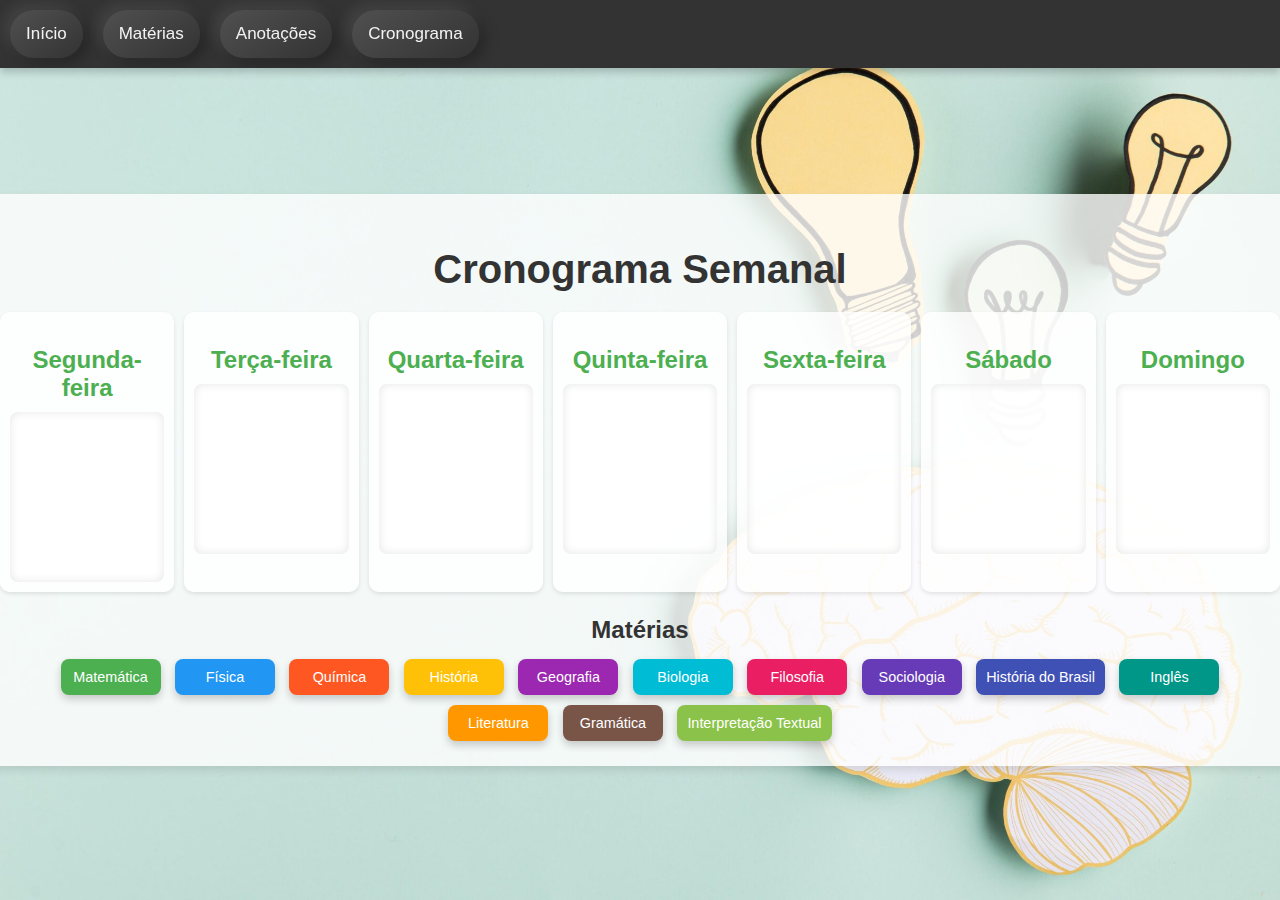
<file: anotacoes.html>
<!DOCTYPE html>
<html lang="pt-BR">
<head>
    <link rel="stylesheet" href="styles.css">
    <meta charset="UTF-8">
    <meta name="viewport" content="width=device-width, initial-scale=1.0">
    <title>Cronograma de Estudo</title>
    <style>
        body {
            font-family: 'Roboto', sans-serif;
            margin: 0;
            padding: 0;
            background-color: #f4f4f4;
            color: #333;
            display: flex;
            justify-content: center;
            align-items: center;
            height: 100vh;
            background-image: url('imagens/tecnicas-de-estudo-scaled.jpg');
            background-size: cover;
            background-position: center;
            flex-direction: column; /* Alterado para incluir a navbar */
        }

        .navbar {
            width: 100%;
            background-color: #333;
            overflow: hidden;
            position: fixed;
            top: 0;
            z-index: 1000;
        }

        .navbar a {
            float: left;
            display: block;
            color: #f2f2f2;
            text-align: center;
            padding: 14px 16px;
            text-decoration: none;
            font-size: 17px;
        }

        .navbar a:hover {
            background-color: #ddd;
            color: black;
        }

        .navbar a.active {
            background-color: #4CAF50;
            color: white;
        }

        .schedule-container {
            max-width: 1400px;
            width: 100%;
            padding: 20px;
            background-color: rgba(255, 255, 255, 0.8);
            border-radius: 10px;
            box-shadow: 0 4px 8px rgba(0, 0, 0, 0.1);
            margin-top: 60px; /* Adicionado para dar espaço para a navbar */
        }

        .schedule-container h2 {
            text-align: center;
            margin-bottom: 20px;
            font-size: 2.5em;
            color: #333;
        }

        .schedule-grid {
            display: grid;
            grid-template-columns: repeat(7, 1fr);
            gap: 10px;
        }

        .day-column {
            padding: 10px;
            background-color: rgba(255, 255, 255, 0.8);
            border-radius: 10px;
            box-shadow: 0 2px 4px rgba(0, 0, 0, 0.1);
            min-height: 200px;
            position: relative;
        }

        .day-column h3 {
            text-align: center;
            font-size: 1.5em;
            margin-bottom: 10px;
            color: #4CAF50;
        }

        .day-content {
            min-height: 150px;
            padding: 10px;
            background-color: rgba(255, 255, 255, 0.7);
            border-radius: 8px;
            box-shadow: inset 0 0 10px rgba(0, 0, 0, 0.1);
            position: relative;
        }

        .subject-pool {
            margin-top: 20px;
            text-align: center;
        }

        .subject-pool h3 {
            font-size: 1.5em;
            margin-bottom: 10px;
            color: #333;
        }

        .subject {
            padding: 10px;
            margin: 5px;
            border-radius: 8px;
            cursor: grab;
            box-shadow: 0 4px 8px rgba(0, 0, 0, 0.2);
            font-size: 0.9em;
            color: white;
            display: inline-block;
            min-width: 80px;
            position: relative;
            background-color: #4CAF50; /* Cor padrão */
        }

        .subject1 { background-color: #4CAF50; } /* Matemática */
        .subject2 { background-color: #2196F3; } /* Física */
        .subject3 { background-color: #FF5722; } /* Química */
        .subject4 { background-color: #FFC107; } /* História */
        .subject5 { background-color: #9C27B0; } /* Geografia */
        .subject6 { background-color: #00BCD4; } /* Biologia */
        .subject7 { background-color: #E91E63; } /* Filosofia */
        .subject8 { background-color: #673AB7; } /* Sociologia */
        .subject9 { background-color: #3F51B5; } /* História do Brasil */
        .subject10 { background-color: #009688; } /* Inglês */
        .subject11 { background-color: #FF9800; } /* Literatura */
        .subject12 { background-color: #795548; } /* Gramática */
        .subject13 { background-color: #8BC34A; } /* Interpretação Textual */

        .subject:active {
            cursor: grabbing;
            transform: scale(1.05);
        }

        .delete-button {
            background-color: rgba(244, 67, 54, 0.8); /* Vermelho opaco */
            color: white;
            border: none;
            padding: 3px 6px;
            border-radius: 3px;
            cursor: pointer;
            font-size: 0.8em;
            position: absolute;
            top: 1px;
            right: 1px;
            display: none; /* Escondido por padrão */
        }

        .day-content .subject:hover .delete-button {
            display: block; /* Exibir ao passar o mouse dentro dos dias */
        }
    </style>
</head>
<body>

<div class="navbar">
    <a href="index.html">Início</a>
    <a href="materias.html">Matérias</a>
    <a href="anotacoes.html">Anotações</a>
    <a href="Cronograma.html">Cronograma</a>
</div>

<div class="schedule-container">
    <h2>Cronograma Semanal</h2>
    <div class="schedule-grid">
        <div class="day-column" id="monday">
            <h3>Segunda-feira</h3>
            <div class="day-content" id="day-monday" ondrop="drop(event)" ondragover="allowDrop(event)">
            </div>
        </div>
        <div class="day-column" id="tuesday">
            <h3>Terça-feira</h3>
            <div class="day-content" id="day-tuesday" ondrop="drop(event)" ondragover="allowDrop(event)">
            </div>
        </div>
        <div class="day-column" id="wednesday">
            <h3>Quarta-feira</h3>
            <div class="day-content" id="day-wednesday" ondrop="drop(event)" ondragover="allowDrop(event)">
            </div>
        </div>
        <div class="day-column" id="thursday">
            <h3>Quinta-feira</h3>
            <div class="day-content" id="day-thursday" ondrop="drop(event)" ondragover="allowDrop(event)">
            </div>
        </div>
        <div class="day-column" id="friday">
            <h3>Sexta-feira</h3>
            <div class="day-content" id="day-friday" ondrop="drop(event)" ondragover="allowDrop(event)">
            </div>
        </div>
        <div class="day-column" id="saturday">
            <h3>Sábado</h3>
            <div class="day-content" id="day-saturday" ondrop="drop(event)" ondragover="allowDrop(event)">
            </div>
        </div>
        <div class="day-column" id="sunday">
            <h3>Domingo</h3>
            <div class="day-content" id="day-sunday" ondrop="drop(event)" ondragover="allowDrop(event)">
            </div>
        </div>
    </div>

    <div class="subject-pool">
        <h3>Matérias</h3>
        <div class="subject subject1" draggable="true" ondragstart="drag(event)" id="subject1">
            Matemática
            <button class="delete-button" onclick="deleteSubject(event)">X</button>
        </div>
        <div class="subject subject2" draggable="true" ondragstart="drag(event)" id="subject2">
            Física
            <button class="delete-button" onclick="deleteSubject(event)">X</button>
        </div>
        <div class="subject subject3" draggable="true" ondragstart="drag(event)" id="subject3">
            Química
            <button class="delete-button" onclick="deleteSubject(event)">X</button>
        </div>
        <div class="subject subject4" draggable="true" ondragstart="drag(event)" id="subject4">
            História
            <button class="delete-button" onclick="deleteSubject(event)">X</button>
        </div>
        <div class="subject subject5" draggable="true" ondragstart="drag(event)" id="subject5">
            Geografia
            <button class="delete-button" onclick="deleteSubject(event)">X</button>
        </div>
        <div class="subject subject6" draggable="true" ondragstart="drag(event)" id="subject6">
            Biologia
            <button class="delete-button" onclick="deleteSubject(event)">X</button>
        </div>
        <div class="subject subject7" draggable="true" ondragstart="drag(event)" id="subject7">
            Filosofia
            <button class="delete-button" onclick="deleteSubject(event)">X</button>
        </div>
        <div class="subject subject8" draggable="true" ondragstart="drag(event)" id="subject8">
            Sociologia
            <button class="delete-button" onclick="deleteSubject(event)">X</button>
        </div>
        <div class="subject subject9" draggable="true" ondragstart="drag(event)" id="subject9">
            História do Brasil
            <button class="delete-button" onclick="deleteSubject(event)">X</button>
        </div>
        <div class="subject subject10" draggable="true" ondragstart="drag(event)" id="subject10">
            Inglês
            <button class="delete-button" onclick="deleteSubject(event)">X</button>
        </div>
        <div class="subject subject11" draggable="true" ondragstart="drag(event)" id="subject11">
            Literatura
            <button class="delete-button" onclick="deleteSubject(event)">X</button>
        </div>
        <div class="subject subject12" draggable="true" ondragstart="drag(event)" id="subject12">
            Gramática
            <button class="delete-button" onclick="deleteSubject(event)">X</button>
        </div>
        <div class="subject subject13" draggable="true" ondragstart="drag(event)" id="subject13">
            Interpretação Textual
            <button class="delete-button" onclick="deleteSubject(event)">X</button>
        </div>
    </div>
</div>

<script>
    function allowDrop(ev) {
        ev.preventDefault();
    }

    function drag(ev) {
        ev.dataTransfer.setData("text", ev.target.id);
    }

    function drop(ev) {
        ev.preventDefault();
        var data = ev.dataTransfer.getData("text");
        var nodeCopy = document.getElementById(data).cloneNode(true);
        ev.target.appendChild(nodeCopy);
        saveSchedule(); // Salva o cronograma após o drop
    }

    function deleteSubject(ev) {
        ev.target.parentElement.remove();
        saveSchedule(); // Salva o cronograma após excluir uma matéria
    }

    function saveSchedule() {
        const days = ['monday', 'tuesday', 'wednesday', 'thursday', 'friday', 'saturday', 'sunday'];
        const schedule = {};

        days.forEach(day => {
            const dayContent = document.getElementById(`day-${day}`);
            schedule[day] = Array.from(dayContent.children).map(subject => subject.id);
        });

        localStorage.setItem('schedule', JSON.stringify(schedule));
    }

    function loadSchedule() {
        const schedule = JSON.parse(localStorage.getItem('schedule'));

        if (schedule) {
            Object.keys(schedule).forEach(day => {
                const dayContent = document.getElementById(`day-${day}`);
                schedule[day].forEach(subjectId => {
                    const subject = document.getElementById(subjectId);
                    if (subject) {
                        dayContent.appendChild(subject.cloneNode(true));
                    }
                });
            });
        }
    }

    window.onload = function() {
        loadSchedule(); // Carrega o cronograma ao abrir a página
    };

    window.onbeforeunload = function() {
        saveSchedule(); // Salva o cronograma antes de sair da página
    };
</script>

</body>
</html>
</file>
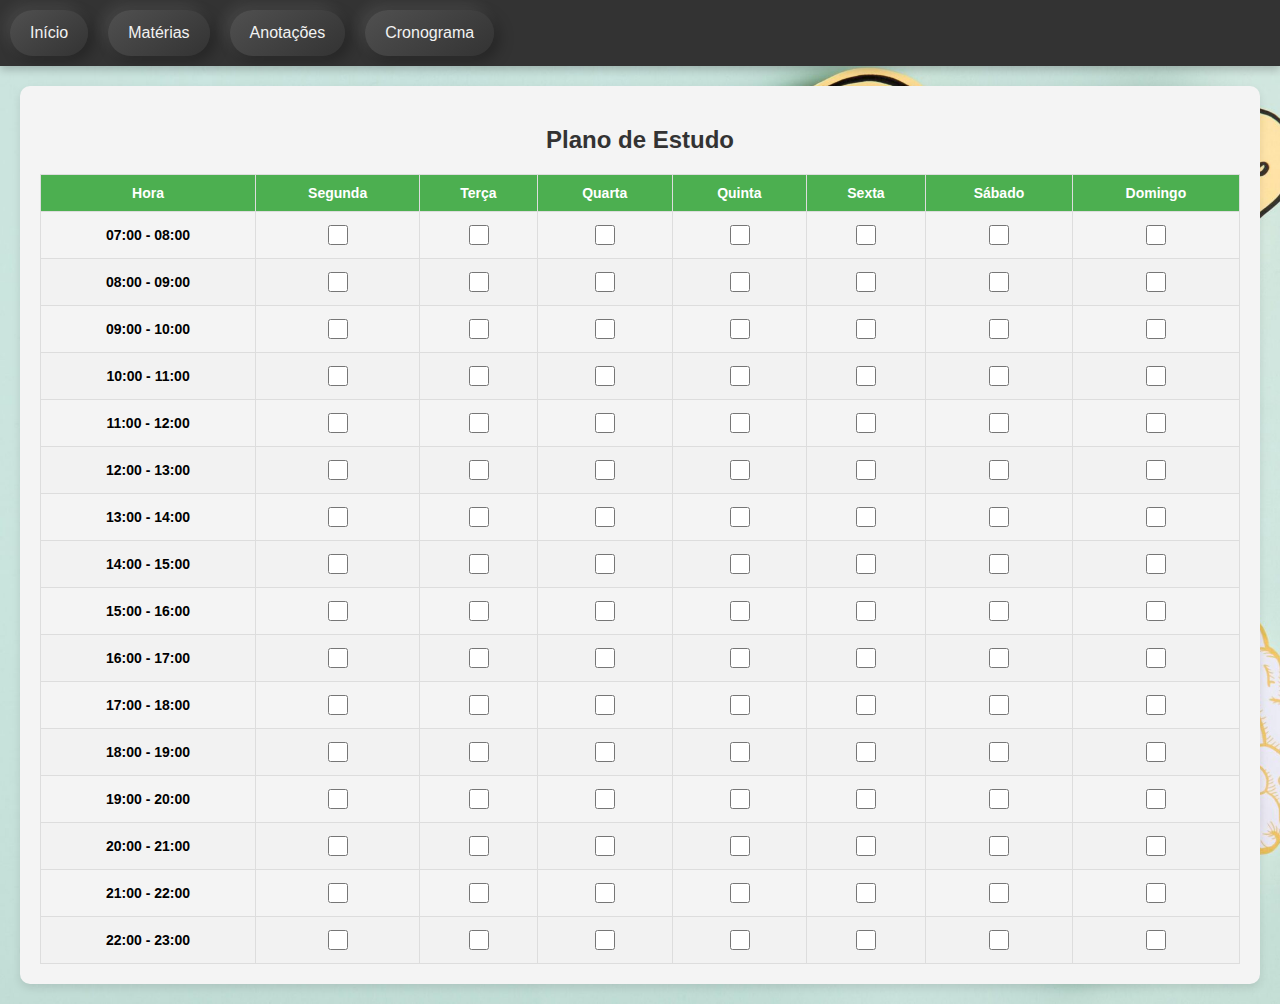
<file: Cronograma.html>
<!DOCTYPE html>
<html lang="en">
<head>
    <meta charset="UTF-8">
    <meta name="viewport" content="width=device-width, initial-scale=1.0">
    <title>Lembrete de Estudo</title>
    <link href="styles.css" rel="stylesheet">
    <style>
        /* CSS */
        .reminder {
            margin: 20px;
            padding: 20px;
            background-color: #f4f4f4;
            border-radius: 10px;
            box-shadow: 0 4px 8px rgba(0, 0, 0, 0.1);
        }

        .reminder h2 {
            text-align: center;
            margin-bottom: 20px;
            font-size: 24px;
            color: #333;
        }

        .reminder-table {
            width: 100%;
            border-collapse: collapse;
        }

        .reminder-table th, .reminder-table td {
            padding: 10px;
            border: 1px solid #ddd;
            text-align: center;
            font-size: 14px;
        }

        .reminder-table th {
            background-color: #4CAF50;
            color: white;
        }

        .reminder-table tr:nth-child(even) {
            background-color: #f2f2f2;
        }

        .reminder-table tr:hover {
            background-color: #ddd;
        }

        input[type="checkbox"] {
            width: 20px;
            height: 20px;
            cursor: pointer;
            accent-color: #4CAF50;
        }
    </style>
</head>
<body>
    <div class="navbar">
        <a href="index.html">Início</a>
        <a href="materias.html">Matérias</a>
        <a href="anotacoes.html">Anotações</a>
        <a href="Cronograma.html">Cronograma</a>
    </div>

<div class="reminder">
    <h2>Plano de Estudo</h2>
    <table class="reminder-table">
        <thead>
            <tr>
                <th>Hora</th>
                <th>Segunda</th>
                <th>Terça</th>
                <th>Quarta</th>
                <th>Quinta</th>
                <th>Sexta</th>
                <th>Sábado</th>
                <th>Domingo</th>
            </tr>
        </thead>
        <tbody>
            <!-- Exemplo de linha de horário -->
            <td>07:00 - 08:00</td>
                <td><input type="checkbox"></td>
                <td><input type="checkbox"></td>
                <td><input type="checkbox"></td>
                <td><input type="checkbox"></td>
                <td><input type="checkbox"></td>
                <td><input type="checkbox"></td>
                <td><input type="checkbox"></td>
            </tr>
            <td>08:00 - 09:00</td>
                <td><input type="checkbox"></td>
                <td><input type="checkbox"></td>
                <td><input type="checkbox"></td>
                <td><input type="checkbox"></td>
                <td><input type="checkbox"></td>
                <td><input type="checkbox"></td>
                <td><input type="checkbox"></td>
            </tr>
            <td>09:00 - 10:00</td>
                <td><input type="checkbox"></td>
                <td><input type="checkbox"></td>
                <td><input type="checkbox"></td>
                <td><input type="checkbox"></td>
                <td><input type="checkbox"></td>
                <td><input type="checkbox"></td>
                <td><input type="checkbox"></td>
            </tr>
            <td>10:00 - 11:00</td>
                <td><input type="checkbox"></td>
                <td><input type="checkbox"></td>
                <td><input type="checkbox"></td>
                <td><input type="checkbox"></td>
                <td><input type="checkbox"></td>
                <td><input type="checkbox"></td>
                <td><input type="checkbox"></td>
            </tr>
            <td>11:00 - 12:00</td>
                <td><input type="checkbox"></td>
                <td><input type="checkbox"></td>
                <td><input type="checkbox"></td>
                <td><input type="checkbox"></td>
                <td><input type="checkbox"></td>
                <td><input type="checkbox"></td>
                <td><input type="checkbox"></td>
            </tr>
            <td>12:00 - 13:00</td>
                <td><input type="checkbox"></td>
                <td><input type="checkbox"></td>
                <td><input type="checkbox"></td>
                <td><input type="checkbox"></td>
                <td><input type="checkbox"></td>
                <td><input type="checkbox"></td>
                <td><input type="checkbox"></td>
            </tr>
            <td>13:00 - 14:00</td>
                <td><input type="checkbox"></td>
                <td><input type="checkbox"></td>
                <td><input type="checkbox"></td>
                <td><input type="checkbox"></td>
                <td><input type="checkbox"></td>
                <td><input type="checkbox"></td>
                <td><input type="checkbox"></td>
            </tr>
            <td>14:00 - 15:00</td>
                <td><input type="checkbox"></td>
                <td><input type="checkbox"></td>
                <td><input type="checkbox"></td>
                <td><input type="checkbox"></td>
                <td><input type="checkbox"></td>
                <td><input type="checkbox"></td>
                <td><input type="checkbox"></td>
            </tr>
            <td>15:00 - 16:00</td>
                <td><input type="checkbox"></td>
                <td><input type="checkbox"></td>
                <td><input type="checkbox"></td>
                <td><input type="checkbox"></td>
                <td><input type="checkbox"></td>
                <td><input type="checkbox"></td>
                <td><input type="checkbox"></td>
            </tr>
            <td>16:00 - 17:00</td>
                <td><input type="checkbox"></td>
                <td><input type="checkbox"></td>
                <td><input type="checkbox"></td>
                <td><input type="checkbox"></td>
                <td><input type="checkbox"></td>
                <td><input type="checkbox"></td>
                <td><input type="checkbox"></td>
            </tr>
            <td>17:00 - 18:00</td>
                <td><input type="checkbox"></td>
                <td><input type="checkbox"></td>
                <td><input type="checkbox"></td>
                <td><input type="checkbox"></td>
                <td><input type="checkbox"></td>
                <td><input type="checkbox"></td>
                <td><input type="checkbox"></td>
            </tr>
            <td>18:00 - 19:00</td>
                <td><input type="checkbox"></td>
                <td><input type="checkbox"></td>
                <td><input type="checkbox"></td>
                <td><input type="checkbox"></td>
                <td><input type="checkbox"></td>
                <td><input type="checkbox"></td>
                <td><input type="checkbox"></td>
            </tr>
            <td>19:00 - 20:00</td>
                <td><input type="checkbox"></td>
                <td><input type="checkbox"></td>
                <td><input type="checkbox"></td>
                <td><input type="checkbox"></td>
                <td><input type="checkbox"></td>
                <td><input type="checkbox"></td>
                <td><input type="checkbox"></td>
            </tr>
            <td>20:00 - 21:00</td>
                <td><input type="checkbox"></td>
                <td><input type="checkbox"></td>
                <td><input type="checkbox"></td>
                <td><input type="checkbox"></td>
                <td><input type="checkbox"></td>
                <td><input type="checkbox"></td>
                <td><input type="checkbox"></td>
            </tr>
            <td>21:00 - 22:00</td>
                <td><input type="checkbox"></td>
                <td><input type="checkbox"></td>
                <td><input type="checkbox"></td>
                <td><input type="checkbox"></td>
                <td><input type="checkbox"></td>
                <td><input type="checkbox"></td>
                <td><input type="checkbox"></td>
            </tr>
            <td>22:00 - 23:00</td>
                <td><input type="checkbox"></td>
                <td><input type="checkbox"></td>
                <td><input type="checkbox"></td>
                <td><input type="checkbox"></td>
                <td><input type="checkbox"></td>
                <td><input type="checkbox"></td>
                <td><input type="checkbox"></td>
            </tr>
            <!-- Adicione mais linhas conforme necessário -->
        </tbody>
    </table>
</div>

<script>
    // JavaScript
    document.addEventListener('DOMContentLoaded', function() {
        const checkboxes = document.querySelectorAll('.reminder-table input[type="checkbox"]');
        
        checkboxes.forEach((checkbox, index) => {
            checkbox.checked = localStorage.getItem(`checkbox${index}`) === 'true';

            checkbox.addEventListener('change', function() {
                localStorage.setItem(`checkbox${index}`, checkbox.checked);
            });
        });
    });
</script>

</body>
</html>
</file>
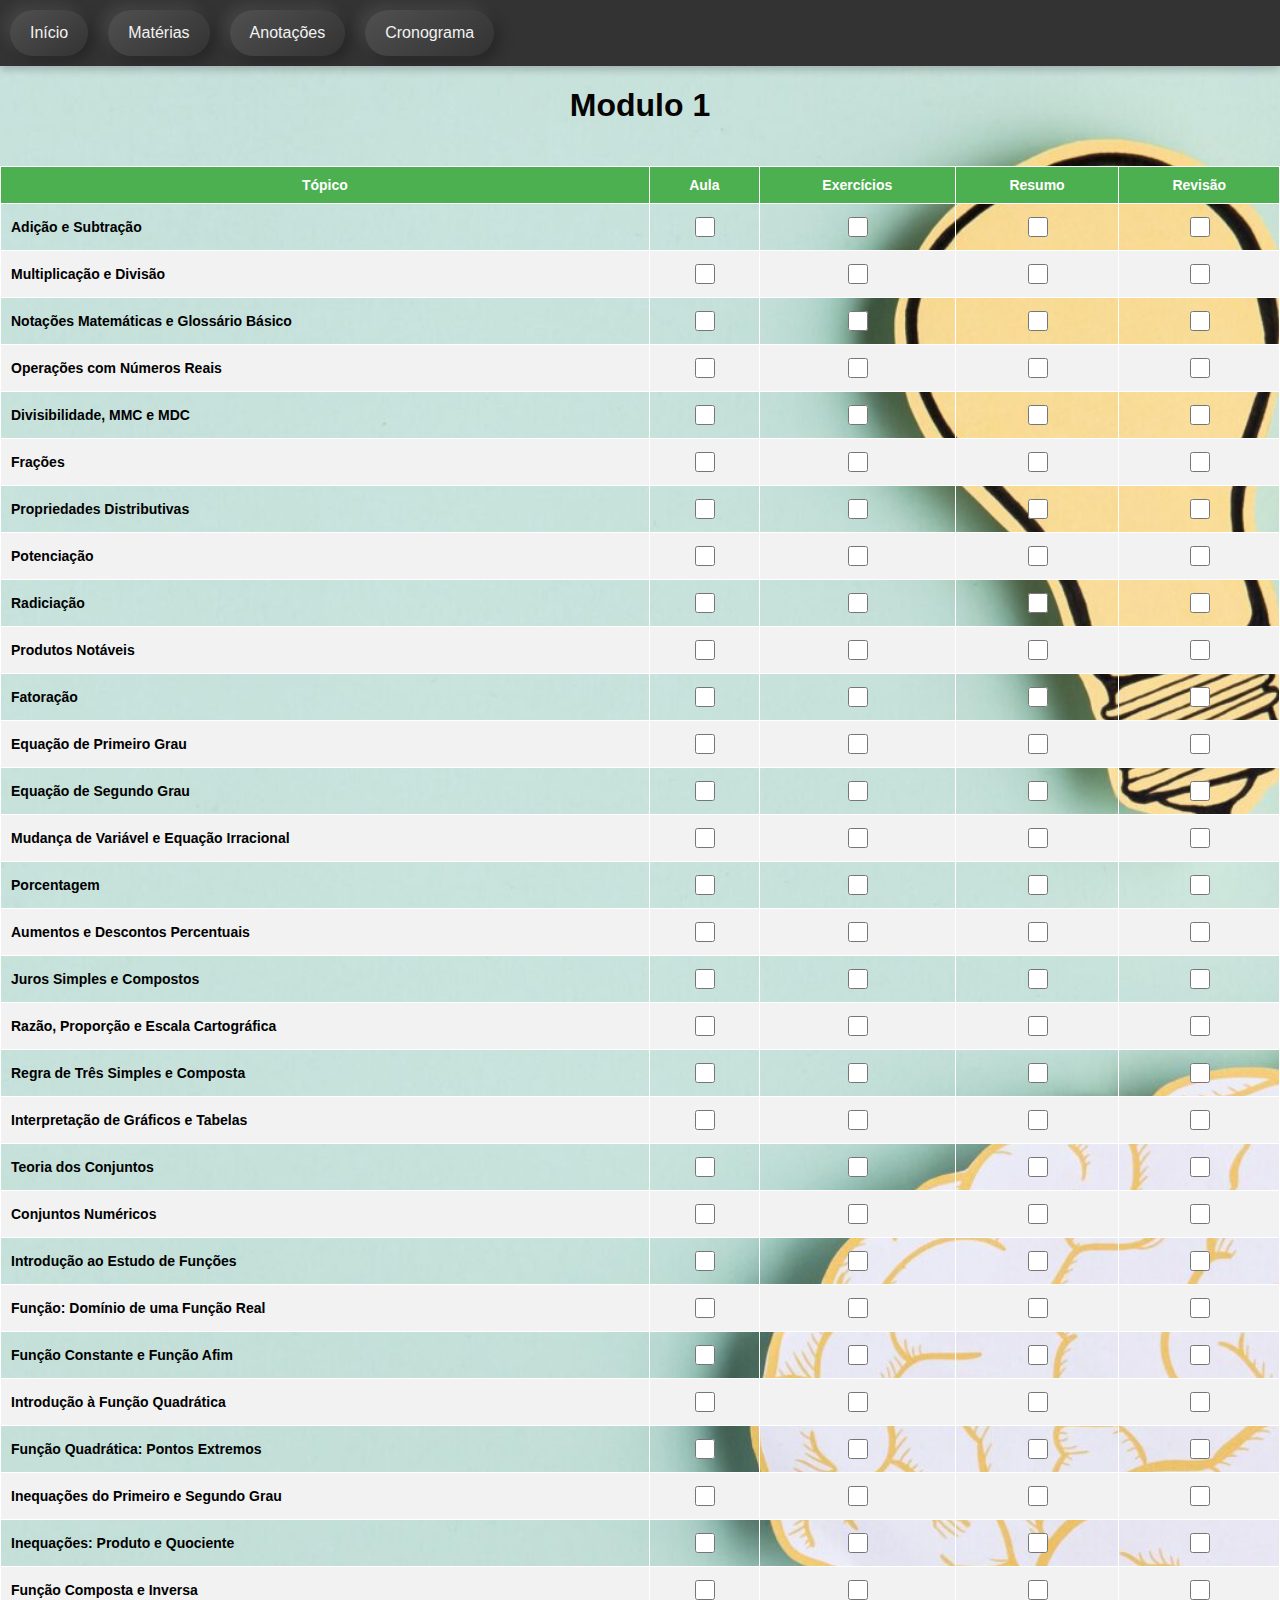
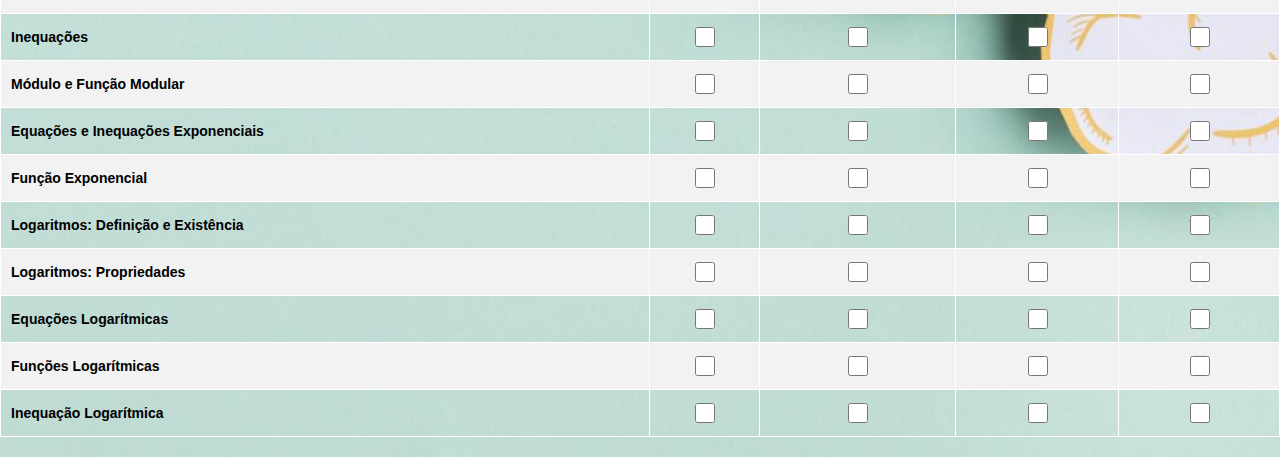
<file: matematica-modulo1.html>
<!DOCTYPE html>
<html lang="pt-BR">
<head>
    <meta charset="UTF-8">
    <meta name="viewport" content="width=device-width, initial-scale=1.0">
    <title>Matemática</title>
    <link rel="stylesheet" href="styles.css">
</head>
<body>
    <div class="navbar">
        <a href="index.html">Início</a>
        <a href="materias.html">Matérias</a>
        <a href="anotacoes.html">Anotações</a>
        <a href="Cronograma.html">Cronograma</a>
    </div>
    <div class="container">
        <h1>Modulo 1</h1>
        <div class="material-content">
            <table class="table">
                <thead>
                    <tr>
                        <th>Tópico</th>
                        <th>Aula</th>
                        <th>Exercícios</th>
                        <th>Resumo</th>
                        <th>Revisão</th>
                    </tr>
                </thead>
                <tbody>
                    <!-- Adicione as linhas de tópicos aqui -->
                    <tr>
                        <td>Adição e Subtração</td>
                        <td><input type="checkbox" id="1check-aula-1.0"></td>
                        <td><input type="checkbox" id="1check-exercicio-1.0"></td>
                        <td><input type="checkbox" id="1check-resumo-1.0"></td>
                        <td><input type="checkbox" id="1check-revisao-1.0"></td>
                    </tr>
                    <tr>
                        <td>Multiplicação e Divisão</td>
                        <td><input type="checkbox" id="1check-aula-2"></td>
                        <td><input type="checkbox" id="1check-exercicio-2"></td>
                        <td><input type="checkbox" id="1check-resumo-2"></td>
                        <td><input type="checkbox" id="1check-revisao-2"></td>
                    </tr>
                    <tr>
                        <td>Notações Matemáticas e Glossário Básico</td>
                        <td><input type="checkbox" id="1check-aula-3"></td>
                        <td><input type="checkbox" id="1check-exercicio-3"></td>
                        <td><input type="checkbox" id="1check-resumo-3"></td>
                        <td><input type="checkbox" id="1check-revisao-3"></td>
                    </tr>
                    <tr>
                        <td>Operações com Números Reais</td>
                        <td><input type="checkbox" id="1check-aula-4"></td>
                        <td><input type="checkbox" id="1check-exercicio-4"></td>
                        <td><input type="checkbox" id="1check-resumo-4"></td>
                        <td><input type="checkbox" id="1check-revisao-4"></td>
                    </tr>
                    <tr>
                        <td>Divisibilidade, MMC e MDC</td>
                        <td><input type="checkbox" id="1check-aula-5"></td>
                        <td><input type="checkbox" id="1check-exercicio-5"></td>
                        <td><input type="checkbox" id="1check-resumo-5"></td>
                        <td><input type="checkbox" id="1check-revisao-5"></td>
                    </tr>
                    <tr>
                        <td>Frações</td>
                        <td><input type="checkbox" id="1check-aula-6"></td>
                        <td><input type="checkbox" id="1check-exercicio-6"></td>
                        <td><input type="checkbox" id="1check-resumo-6"></td>
                        <td><input type="checkbox" id="1check-revisao-6"></td>
                    </tr>
                    <tr>
                        <td>Propriedades Distributivas</td>
                        <td><input type="checkbox" id="1check-aula-7"></td>
                        <td><input type="checkbox" id="1check-exercicio-7"></td>
                        <td><input type="checkbox" id="1check-resumo-7"></td>
                        <td><input type="checkbox" id="1check-revisao-7"></td>
                    </tr>
                    <tr>
                        <td>Potenciação</td>
                        <td><input type="checkbox" id="1check-aula-8"></td>
                        <td><input type="checkbox" id="1check-exercicio-8"></td>
                        <td><input type="checkbox" id="1check-resumo-8"></td>
                        <td><input type="checkbox" id="1check-revisao-8"></td>
                    </tr>
                    <tr>
                        <td>Radiciação</td>
                        <td><input type="checkbox" id="1check-aula-9"></td>
                        <td><input type="checkbox" id="1check-exercicio-9"></td>
                        <td><input type="checkbox" id="1check-resumo-9"></td>
                        <td><input type="checkbox" id="1check-revisao-9"></td>
                    </tr>
                    <tr>
                        <td>Produtos Notáveis</td>
                        <td><input type="checkbox" id="1check-aula-10"></td>
                        <td><input type="checkbox" id="1check-exercicio-10"></td>
                        <td><input type="checkbox" id="1check-resumo-10"></td>
                        <td><input type="checkbox" id="1check-revisao-10"></td>
                    </tr>
                    <tr>
                        <td>Fatoração</td>
                        <td><input type="checkbox" id="1check-aula-11"></td>
                        <td><input type="checkbox" id="1check-exercicio-11"></td>
                        <td><input type="checkbox" id="1check-resumo-11"></td>
                        <td><input type="checkbox" id="1check-revisao-11"></td>
                    </tr>
                    <tr>
                        <td>Equação de Primeiro Grau</td>
                        <td><input type="checkbox" id="1check-aula-12"></td>
                        <td><input type="checkbox" id="1check-exercicio-12"></td>
                        <td><input type="checkbox" id="1check-resumo-12"></td>
                        <td><input type="checkbox" id="1check-revisao-12"></td>
                    </tr>
                    <tr>
                        <td>Equação de Segundo Grau</td>
                        <td><input type="checkbox" id="1check-aula-13"></td>
                        <td><input type="checkbox" id="1check-exercicio-13"></td>
                        <td><input type="checkbox" id="1check-resumo-13"></td>
                        <td><input type="checkbox" id="1check-revisao-13"></td>
                    </tr>
                    <tr>
                        <td>Mudança de Variável e Equação Irracional</td>
                        <td><input type="checkbox" id="1check-aula-14"></td>
                        <td><input type="checkbox" id="1check-exercicio-14"></td>
                        <td><input type="checkbox" id="1check-resumo-14"></td>
                        <td><input type="checkbox" id="1check-revisao-14"></td>
                    </tr>
                    <tr>
                        <td>Porcentagem</td>
                        <td><input type="checkbox" id="1check-aula-15"></td>
                        <td><input type="checkbox" id="1check-exercicio-15"></td>
                        <td><input type="checkbox" id="1check-resumo-15"></td>
                        <td><input type="checkbox" id="1check-revisao-15"></td>
                    </tr>
                    <tr>
                        <td>Aumentos e Descontos Percentuais</td>
                        <td><input type="checkbox" id="1check-aula-16"></td>
                        <td><input type="checkbox" id="1check-exercicio-16"></td>
                        <td><input type="checkbox" id="1check-resumo-16"></td>
                        <td><input type="checkbox" id="1check-revisao-16"></td>
                    </tr>
                    <tr>
                        <td>Juros Simples e Compostos</td>
                        <td><input type="checkbox" id="1check-aula-17"></td>
                        <td><input type="checkbox" id="1check-exercicio-17"></td>
                        <td><input type="checkbox" id="1check-resumo-17"></td>
                        <td><input type="checkbox" id="1check-revisao-17"></td>
                    </tr>
                    <tr>
                        <td>Razão, Proporção e Escala Cartográfica</td>
                        <td><input type="checkbox" id="1check-aula-18"></td>
                        <td><input type="checkbox" id="1check-exercicio-18"></td>
                        <td><input type="checkbox" id="1check-resumo-18"></td>
                        <td><input type="checkbox" id="1check-revisao-18"></td>
                    </tr>
                    <tr>
                        <td>Regra de Três Simples e Composta</td>
                        <td><input type="checkbox" id="1check-aula-19"></td>
                        <td><input type="checkbox" id="1check-exercicio-19"></td>
                        <td><input type="checkbox" id="1check-resumo-19"></td>
                        <td><input type="checkbox" id="1check-revisao-19"></td>
                    </tr>
                    <tr>
                        <td>Interpretação de Gráficos e Tabelas</td>
                        <td><input type="checkbox" id="1check-aula-20"></td>
                        <td><input type="checkbox" id="1check-exercicio-20"></td>
                        <td><input type="checkbox" id="1check-resumo-20"></td>
                        <td><input type="checkbox" id="1check-revisao-20"></td>
                    </tr>
                    <tr>
                        <td>Teoria dos Conjuntos</td>
                        <td><input type="checkbox" id="1check-aula-21"></td>
                        <td><input type="checkbox" id="1check-exercicio-21"></td>
                        <td><input type="checkbox" id="1check-resumo-21"></td>
                        <td><input type="checkbox" id="1check-revisao-21"></td>
                    </tr>
                    <tr>
                        <td>Conjuntos Numéricos</td>
                        <td><input type="checkbox" id="1check-aula-22"></td>
                        <td><input type="checkbox" id="1check-exercicio-22"></td>
                        <td><input type="checkbox" id="1check-resumo-22"></td>
                        <td><input type="checkbox" id="1check-revisao-22"></td>
                    </tr>
                    <tr>
                        <td>Introdução ao Estudo de Funções</td>
                        <td><input type="checkbox" id="1check-aula-23"></td>
                        <td><input type="checkbox" id="1check-exercicio-23"></td>
                        <td><input type="checkbox" id="1check-resumo-23"></td>
                        <td><input type="checkbox" id="1check-revisao-23"></td>
                    </tr>
                    <tr>
                        <td>Função: Domínio de uma Função Real</td>
                        <td><input type="checkbox" id="1check-aula-24"></td>
                        <td><input type="checkbox" id="1check-exercicio-24"></td>
                        <td><input type="checkbox" id="1check-resumo-24"></td>
                        <td><input type="checkbox" id="1check-revisao-24"></td>
                    </tr>
                    <tr>
                        <td>Função Constante e Função Afim</td>
                        <td><input type="checkbox" id="1check-aula-25"></td>
                        <td><input type="checkbox" id="1check-exercicio-25"></td>
                        <td><input type="checkbox" id="1check-resumo-25"></td>
                        <td><input type="checkbox" id="1check-revisao-25"></td>
                    </tr>
                    <tr>
                        <td>Introdução à Função Quadrática</td>
                        <td><input type="checkbox" id="1check-aula-26"></td>
                        <td><input type="checkbox" id="1check-exercicio-26"></td>
                        <td><input type="checkbox" id="1check-resumo-26"></td>
                        <td><input type="checkbox" id="1check-revisao-26"></td>
                    </tr>
                    <tr>
                        <td>Função Quadrática: Pontos Extremos</td>
                        <td><input type="checkbox" id="1check-aula-27"></td>
                        <td><input type="checkbox" id="1check-exercicio-27"></td>
                        <td><input type="checkbox" id="1check-resumo-27"></td>
                        <td><input type="checkbox" id="1check-revisao-27"></td>
                    </tr>
                    <tr>
                        <td>Inequações do Primeiro e Segundo Grau</td>
                        <td><input type="checkbox" id="1check-aula-28"></td>
                        <td><input type="checkbox" id="1check-exercicio-28"></td>
                        <td><input type="checkbox" id="1check-resumo-28"></td>
                        <td><input type="checkbox" id="1check-revisao-28"></td>
                    </tr>
                    <tr>
                        <td>Inequações: Produto e Quociente</td>
                        <td><input type="checkbox" id="1check-aula-29"></td>
                        <td><input type="checkbox" id="1check-exercicio-29"></td>
                        <td><input type="checkbox" id="1check-resumo-29"></td>
                        <td><input type="checkbox" id="1check-revisao-29"></td>
                    </tr>
                    <tr>
                        <td>Função Composta e Inversa</td>
                        <td><input type="checkbox" id="1check-aula-30"></td>
                        <td><input type="checkbox" id="1check-exercicio-30"></td>
                        <td><input type="checkbox" id="1check-resumo-30"></td>
                        <td><input type="checkbox" id="1check-revisao-30"></td>
                    </tr>
                    <tr>
                        <td>Inequações</td>
                        <td><input type="checkbox" id="1check-aula-31"></td>
                        <td><input type="checkbox" id="1check-exercicio-31"></td>
                        <td><input type="checkbox" id="1check-resumo-31"></td>
                        <td><input type="checkbox" id="1check-revisao-31"></td>
                    </tr>
                    <tr>
                        <td>Módulo e Função Modular</td>
                        <td><input type="checkbox" id="1check-aula-32"></td>
                        <td><input type="checkbox" id="1check-exercicio-32"></td>
                        <td><input type="checkbox" id="1check-resumo-32"></td>
                        <td><input type="checkbox" id="1check-revisao-32"></td>
                    </tr>
                    <tr>
                        <td>Equações e Inequações Exponenciais</td>
                        <td><input type="checkbox" id="1check-aula-33"></td>
                        <td><input type="checkbox" id="1check-exercicio-33"></td>
                        <td><input type="checkbox" id="1check-resumo-33"></td>
                        <td><input type="checkbox" id="1check-revisao-33"></td>
                    </tr>
                    <tr>
                        <td>Função Exponencial</td>
                        <td><input type="checkbox" id="1check-aula-34"></td>
                        <td><input type="checkbox" id="1check-exercicio-34"></td>
                        <td><input type="checkbox" id="1check-resumo-34"></td>
                        <td><input type="checkbox" id="1check-revisao-34"></td>
                    </tr>
                    <tr>
                        <td>Logaritmos: Definição e Existência</td>
                        <td><input type="checkbox" id="1check-aula-35"></td>
                        <td><input type="checkbox" id="1check-exercicio-35"></td>
                        <td><input type="checkbox" id="1check-resumo-35"></td>
                        <td><input type="checkbox" id="1check-revisao-35"></td>
                    </tr>
                    <tr>
                        <td>Logaritmos: Propriedades</td>
                        <td><input type="checkbox" id="1check-aula-36"></td>
                        <td><input type="checkbox" id="1check-exercicio-36"></td>
                        <td><input type="checkbox" id="1check-resumo-36"></td>
                        <td><input type="checkbox" id="1check-revisao-36"></td>
                    </tr>
                    <tr>
                        <td>Equações Logarítmicas</td>
                        <td><input type="checkbox" id="1check-aula-37"></td>
                        <td><input type="checkbox" id="1check-exercicio-37"></td>
                        <td><input type="checkbox" id="1check-resumo-37"></td>
                        <td><input type="checkbox" id="1check-revisao-37"></td>
                    </tr>
                    <tr>
                        <td>Funções Logarítmicas</td>
                        <td><input type="checkbox" id="1check-aula-38"></td>
                        <td><input type="checkbox" id="1check-exercicio-38"></td>
                        <td><input type="checkbox" id="1check-resumo-38"></td>
                        <td><input type="checkbox" id="1check-revisao-38"></td>
                    </tr>
                    <tr>
                        <td>Inequação Logarítmica</td>
                        <td><input type="checkbox" id="1check-aula-39"></td>
                        <td><input type="checkbox" id="1check-exercicio-39"></td>
                        <td><input type="checkbox" id="1check-resumo-39"></td>
                        <td><input type="checkbox" id="1check-revisao-39"></td>
                    </tr>
                    <!-- Continue com os outros tópicos de maneira semelhante -->
                </tbody>
            </table>
        </div>
    </div>

    <script>
        document.addEventListener('DOMContentLoaded', function() {
            // Restaura o estado dos checkboxes ao carregar a página
            const checkboxes = document.querySelectorAll('input[type="checkbox"]');
            checkboxes.forEach(checkbox => {
                const checked = localStorage.getItem(checkbox.id) === 'true';
                checkbox.checked = checked;
            });

            // Salva o estado dos checkboxes no LocalStorage ao mudar
            checkboxes.forEach(checkbox => {
                checkbox.addEventListener('change', function() {
                    localStorage.setItem(checkbox.id, checkbox.checked);
                });
            });
        });
    </script>
</body>
</html>
</file>
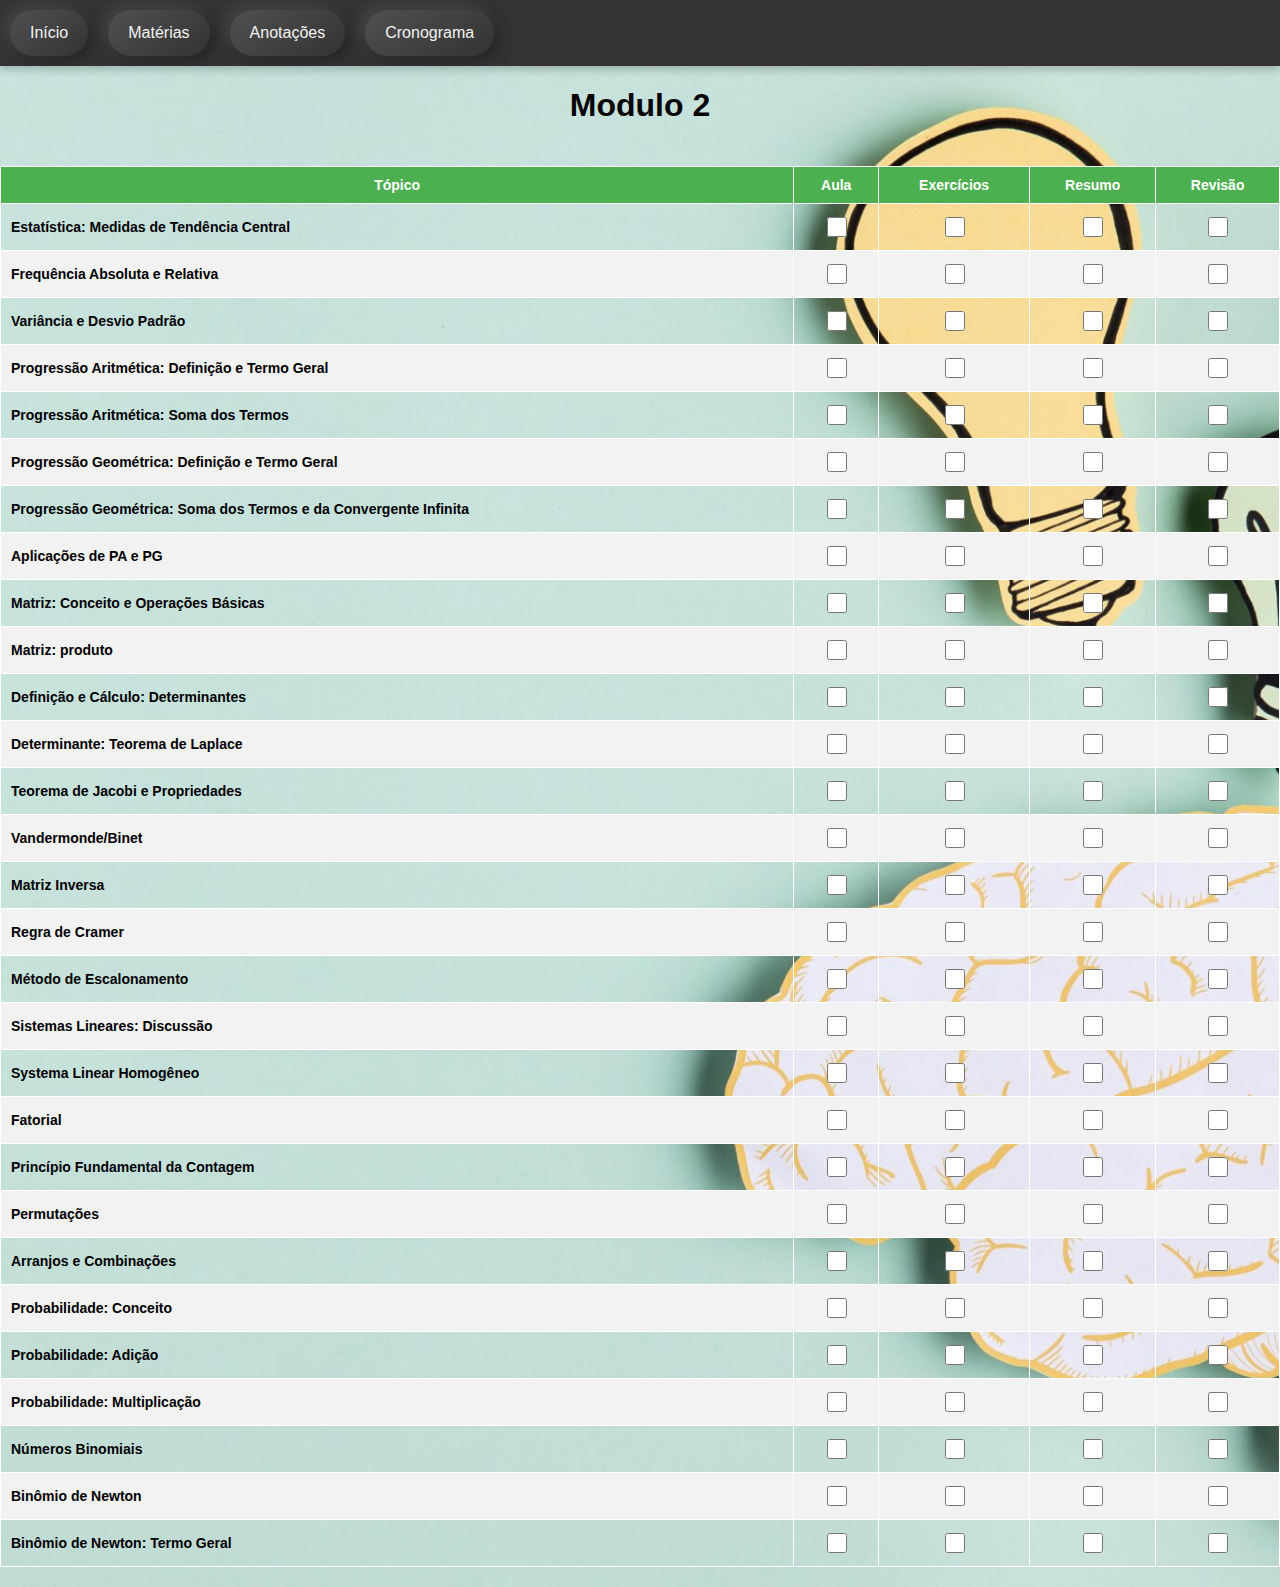
<file: matematica-modulo2.html>
<!DOCTYPE html>
<html lang="pt-BR">
<head>
    <meta charset="UTF-8">
    <meta name="viewport" content="width=device-width, initial-scale=1.0">
    <title>Matemática</title>
    <link rel="stylesheet" href="styles.css">
</head>
<body>
    <div class="navbar">
        <a href="index.html">Início</a>
        <a href="materias.html">Matérias</a>
        <a href="anotacoes.html">Anotações</a>
        <a href="Cronograma.html">Cronograma</a>
    </div>
    
    <div class="container">
        <h1>Modulo 2</h1>
        <div class="material-content">
            <table class="table">
                <thead>
                    <tr>
                        <th>Tópico</th>
                        <th>Aula</th>
                        <th>Exercícios</th>
                        <th>Resumo</th>
                        <th>Revisão</th>
                    </tr>
                </thead>
                <tbody>
                    <!-- Adicione as linhas de tópicos aqui -->
                    <tr>
                        <td>Estatística: Medidas de Tendência Central</td>
                        <td><input type="checkbox" id="check2-aula-1"></td>
                        <td><input type="checkbox" id="check2-exercicio-1"></td>
                        <td><input type="checkbox" id="check2-resumo-1"></td>
                        <td><input type="checkbox" id="check2-revisao-1"></td>
                    </tr>
                    <tr>
                        <td>Frequência Absoluta e Relativa</td>
                        <td><input type="checkbox" id="check2-aula-2"></td>
                        <td><input type="checkbox" id="check2-exercicio-2"></td>
                        <td><input type="checkbox" id="check2-resumo-2"></td>
                        <td><input type="checkbox" id="check2-revisao-2"></td>
                    </tr>
                    <tr>
                        <td>Variância e Desvio Padrão</td>
                        <td><input type="checkbox" id="check2-aula-3"></td>
                        <td><input type="checkbox" id="check2-exercicio-3"></td>
                        <td><input type="checkbox" id="check2-resumo-3"></td>
                        <td><input type="checkbox" id="check2-revisao-3"></td>
                    </tr>
                    <!-- Progressões -->
                    <tr>
                        <td>Progressão Aritmética: Definição e Termo Geral</td>
                        <td><input type="checkbox" id="check2-aula-4"></td>
                        <td><input type="checkbox" id="check2-exercicio-4"></td>
                        <td><input type="checkbox" id="check2-resumo-4"></td>
                        <td><input type="checkbox" id="check2-revisao-4"></td>
                    </tr>
                    <tr>
                        <td>Progressão Aritmética: Soma dos Termos</td>
                        <td><input type="checkbox" id="check2-aula-5"></td>
                        <td><input type="checkbox" id="check2-exercicio-5"></td>
                        <td><input type="checkbox" id="check2-resumo-5"></td>
                        <td><input type="checkbox" id="check2-revisao-5"></td>
                    </tr>
                    <tr>
                        <td>Progressão Geométrica: Definição e Termo Geral</td>
                        <td><input type="checkbox" id="check2-aula-6"></td>
                        <td><input type="checkbox" id="check2-exercicio-6"></td>
                        <td><input type="checkbox" id="check2-resumo-6"></td>
                        <td><input type="checkbox" id="check2-revisao-6"></td>
                    </tr>
                    <tr>
                        <td>Progressão Geométrica: Soma dos Termos e da Convergente Infinita</td>
                        <td><input type="checkbox" id="check2-aula-7"></td>
                        <td><input type="checkbox" id="check2-exercicio-7"></td>
                        <td><input type="checkbox" id="check2-resumo-7"></td>
                        <td><input type="checkbox" id="check2-revisao-7"></td>
                    </tr>
                    <tr>
                        <td>Aplicações de PA e PG</td>
                        <td><input type="checkbox" id="check2-aula-8"></td>
                        <td><input type="checkbox" id="check2-exercicio-8"></td>
                        <td><input type="checkbox" id="check2-resumo-8"></td>
                        <td><input type="checkbox" id="check2-revisao-8"></td>
                    </tr>
                    <!-- Matrizes -->
                    <tr>
                        <td>Matriz: Conceito e Operações Básicas</td>
                        <td><input type="checkbox" id="check2-aula-9"></td>
                        <td><input type="checkbox" id="check2-exercicio-9"></td>
                        <td><input type="checkbox" id="check2-resumo-9"></td>
                        <td><input type="checkbox" id="check2-revisao-9"></td>
                    </tr>
                    <tr>
                        <td>Matriz: produto</td>
                        <td><input type="checkbox" id="check2-aula-10"></td>
                        <td><input type="checkbox" id="check2-exercicio-10"></td>
                        <td><input type="checkbox" id="check2-resumo-10"></td>
                        <td><input type="checkbox" id="check2-revisao-10"></td>
                    </tr>
                    <tr>
                        <td>Definição e Cálculo: Determinantes</td>
                        <td><input type="checkbox" id="check2-aula-11"></td>
                        <td><input type="checkbox" id="check2-exercicio-11"></td>
                        <td><input type="checkbox" id="check2-resumo-11"></td>
                        <td><input type="checkbox" id="check2-revisao-11"></td>
                    </tr>
                    <tr>
                        <td>Determinante: Teorema de Laplace</td>
                        <td><input type="checkbox" id="check2-aula-12"></td>
                        <td><input type="checkbox" id="check2-exercicio-12"></td>
                        <td><input type="checkbox" id="check2-resumo-12"></td>
                        <td><input type="checkbox" id="check2-revisao-12"></td>
                    </tr>
                    <tr>
                        <td>Teorema de Jacobi e Propriedades</td>
                        <td><input type="checkbox" id="check2-aula-13"></td>
                        <td><input type="checkbox" id="check2-exercicio-13"></td>
                        <td><input type="checkbox" id="check2-resumo-13"></td>
                        <td><input type="checkbox" id="check2-revisao-13"></td>
                    </tr>
                    <tr>
                        <td>Vandermonde/Binet</td>
                        <td><input type="checkbox" id="check2-aula-14"></td>
                        <td><input type="checkbox" id="check2-exercicio-14"></td>
                        <td><input type="checkbox" id="check2-resumo-14"></td>
                        <td><input type="checkbox" id="check2-revisao-14"></td>
                    </tr>
                    <tr>
                        <td>Matriz Inversa</td>
                        <td><input type="checkbox" id="check2-aula-15"></td>
                        <td><input type="checkbox" id="check2-exercicio-15"></td>
                        <td><input type="checkbox" id="check2-resumo-15"></td>
                        <td><input type="checkbox" id="check2-revisao-15"></td>
                    </tr>
                    <tr>
                        <td>Regra de Cramer</td>
                        <td><input type="checkbox" id="check2-aula-16"></td>
                        <td><input type="checkbox" id="check2-exercicio-16"></td>
                        <td><input type="checkbox" id="check2-resumo-16"></td>
                        <td><input type="checkbox" id="check2-revisao-16"></td>
                    </tr>
                    <!-- Sistemas Lineares -->
                    <tr>
                        <td>Método de Escalonamento</td>
                        <td><input type="checkbox" id="check2-aula-17"></td>
                        <td><input type="checkbox" id="check2-exercicio-17"></td>
                        <td><input type="checkbox" id="check2-resumo-17"></td>
                        <td><input type="checkbox" id="check2-revisao-17"></td>
                    </tr>
                    <tr>
                        <td>Sistemas Lineares: Discussão</td>
                        <td><input type="checkbox" id="check2-aula-18"></td>
                        <td><input type="checkbox" id="check2-exercicio-18"></td>
                        <td><input type="checkbox" id="check2-resumo-18"></td>
                        <td><input type="checkbox" id="check2-revisao-18"></td>
                    </tr>
                    <tr>
                        <td>Systema Linear Homogêneo</td>
                        <td><input type="checkbox" id="check2-aula-19"></td>
                        <td><input type="checkbox" id="check2-exercicio-19"></td>
                        <td><input type="checkbox" id="check2-resumo-19"></td>
                        <td><input type="checkbox" id="check2-revisao-19"></td>
                    </tr>
                    <!-- Outros Tópicos -->
                    <tr>
                        <td>Fatorial</td>
                        <td><input type="checkbox" id="check2-aula-20"></td>
                        <td><input type="checkbox" id="check2-exercicio-20"></td>
                        <td><input type="checkbox" id="check2-resumo-20"></td>
                        <td><input type="checkbox" id="check2-revisao-20"></td>
                    </tr>
                    <tr>
                        <td>Princípio Fundamental da Contagem</td>
                        <td><input type="checkbox" id="check2-aula-21"></td>
                        <td><input type="checkbox" id="check2-exercicio-21"></td>
                        <td><input type="checkbox" id="check2-resumo-21"></td>
                        <td><input type="checkbox" id="check2-revisao-21"></td>
                    </tr>
                    <tr>
                        <td>Permutações</td>
                        <td><input type="checkbox" id="check2-aula-22"></td>
                        <td><input type="checkbox" id="check2-exercicio-22"></td>
                        <td><input type="checkbox" id="check2-resumo-22"></td>
                        <td><input type="checkbox" id="check2-revisao-22"></td>
                    </tr>
                    <tr>
                        <td>Arranjos e Combinações</td>
                        <td><input type="checkbox" id="check2-aula-23"></td>
                        <td><input type="checkbox" id="check2-exercicio-23"></td>
                        <td><input type="checkbox" id="check2-resumo-23"></td>
                        <td><input type="checkbox" id="check2-revisao-23"></td>
                    </tr>
                    <tr>
                        <td>Probabilidade: Conceito</td>
                        <td><input type="checkbox" id="check2-aula-24"></td>
                        <td><input type="checkbox" id="check2-exercicio-24"></td>
                        <td><input type="checkbox" id="check2-resumo-24"></td>
                        <td><input type="checkbox" id="check2-revisao-24"></td>
                    </tr>
                    <tr>
                        <td>Probabilidade: Adição</td>
                        <td><input type="checkbox" id="check2-aula-25"></td>
                        <td><input type="checkbox" id="check2-exercicio-25"></td>
                        <td><input type="checkbox" id="check2-resumo-25"></td>
                        <td><input type="checkbox" id="check2-revisao-25"></td>
                    </tr>
                    <tr>
                        <td>Probabilidade: Multiplicação</td>
                        <td><input type="checkbox" id="check2-aula-26"></td>
                        <td><input type="checkbox" id="check2-exercicio-26"></td>
                        <td><input type="checkbox" id="check2-resumo-26"></td>
                        <td><input type="checkbox" id="check2-revisao-26"></td>
                    </tr>
                    <tr>
                        <td>Números Binomiais</td>
                        <td><input type="checkbox" id="check2-aula-27"></td>
                        <td><input type="checkbox" id="check2-exercicio-27"></td>
                        <td><input type="checkbox" id="check2-resumo-27"></td>
                        <td><input type="checkbox" id="check2-revisao-27"></td>
                    </tr>
                    <tr>
                        <td>Binômio de Newton</td>
                        <td><input type="checkbox" id="check2-aula-28"></td>
                        <td><input type="checkbox" id="check2-exercicio-28"></td>
                        <td><input type="checkbox" id="check2-resumo-28"></td>
                        <td><input type="checkbox" id="check2-revisao-28"></td>
                    </tr>
                    <tr>
                        <td>Binômio de Newton: Termo Geral</td>
                        <td><input type="checkbox" id="check2-aula-29"></td>
                        <td><input type="checkbox" id="check2-exercicio-29"></td>
                        <td><input type="checkbox" id="check2-resumo-29"></td>
                        <td><input type="checkbox" id="check2-revisao-29"></td>
                    </tr>
                    <!-- Continue com os outros tópicos de maneira semelhante -->
                </tbody>
            </table>
        </div>
    </div>

    <script>
        document.addEventListener('DOMContentLoaded', function() {
            // Restaura o estado dos checkboxes ao carregar a página
            const checkboxes = document.querySelectorAll('input[type="checkbox"]');
            checkboxes.forEach(checkbox => {
                const checked = localStorage.getItem(checkbox.id) === 'true';
                checkbox.checked = checked;
            });

            // Salva o estado dos checkboxes no LocalStorage ao mudar
            checkboxes.forEach(checkbox => {
                checkbox.addEventListener('change', function() {
                    localStorage.setItem(checkbox.id, checkbox.checked);
                });
            });
        });
    </script>
</body>
</html>
</file>
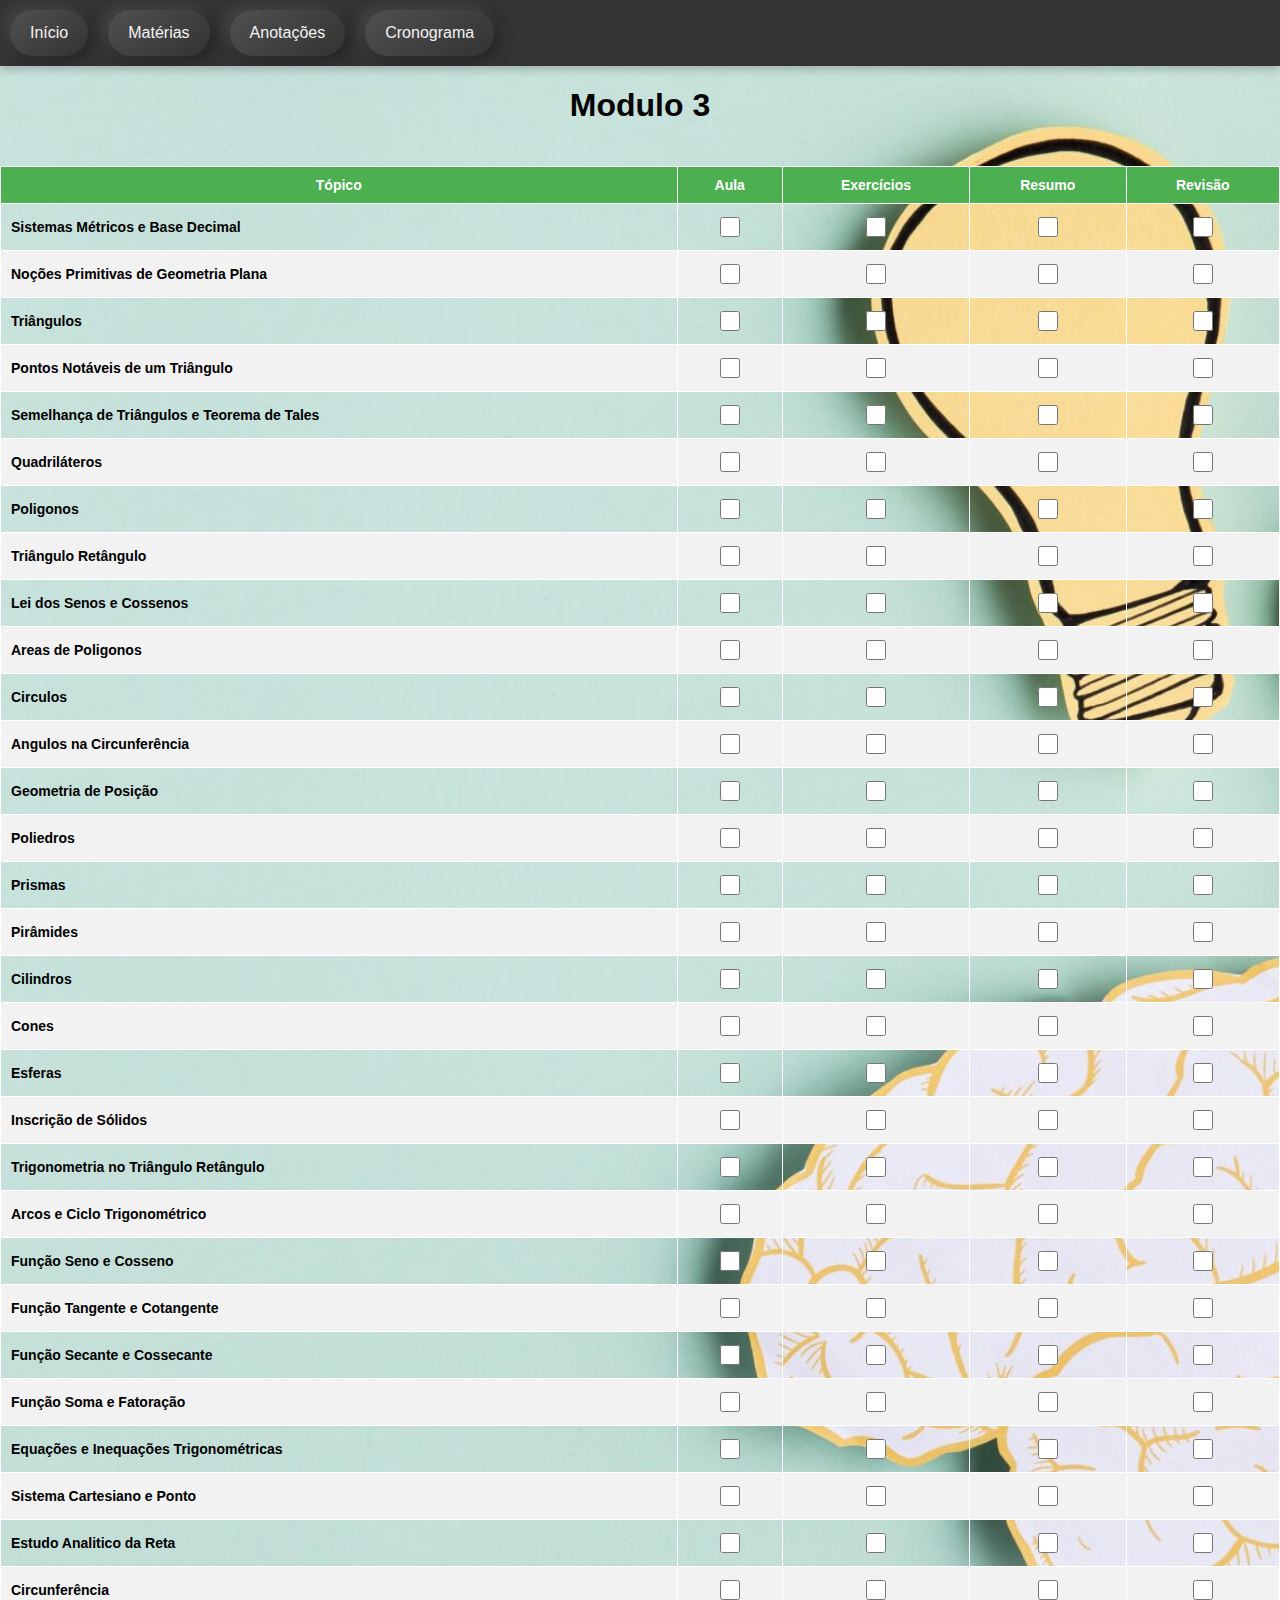
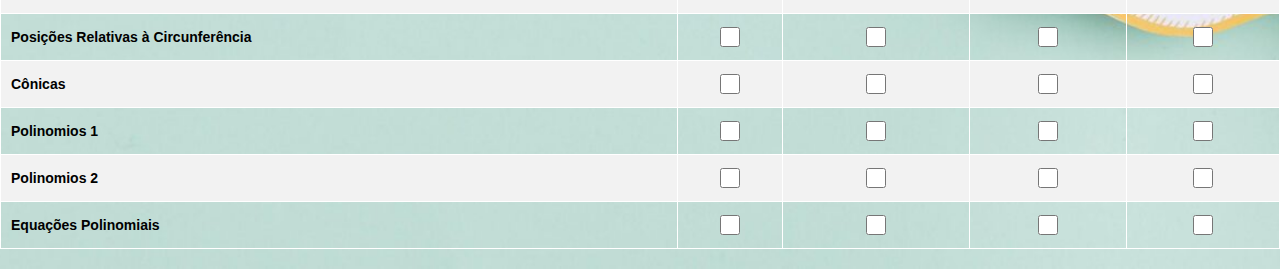
<file: matematica-modulo3.html>
<!DOCTYPE html>
<html lang="pt-BR">
<head>
    <meta charset="UTF-8">
    <meta name="viewport" content="width=device-width, initial-scale=1.0">
    <title>Matemática</title>
    <link rel="stylesheet" href="styles.css">
    <script>
        document.addEventListener("DOMContentLoaded", function() {
            // Função para salvar o estado no localStorage
            function saveCheckboxState(id) {
                const checkbox = document.getElementById(id);
                localStorage.setItem(id, checkbox.checked);
            }

            // Função para carregar o estado do localStorage
            function loadCheckboxState(id) {
                const checked = localStorage.getItem(id) === 'true';
                document.getElementById(id).checked = checked;
            }

            // IDs das caixas de seleção
            const checkboxIds = [
                'check-aula-1.0', 'check-exercicio-1.0', 'check-resumo-1.0', 'check-revisao-1.0',
                'check-aula-2.0', 'check-exercicio-2.0', 'check-resumo-2.0', 'check-revisao-2.0',
                // ... (adicione todos os IDs das caixas de seleção aqui)
            ];

            // Carregar o estado das caixas de seleção
            checkboxIds.forEach(id => loadCheckboxState(id));

            // Adicionar event listeners para salvar o estado ao clicar
            checkboxIds.forEach(id => {
                document.getElementById(id).addEventListener('change', function() {
                    saveCheckboxState(id);
                });
            });
        });
    </script>
</head>
<body>
    <div class="navbar">
        <a href="index.html">Início</a>
        <a href="materias.html">Matérias</a>
        <a href="anotacoes.html">Anotações</a>
        <a href="Cronograma.html">Cronograma</a>
    </div>
    
    <div class="container">
        <h1>Modulo 3</h1>
        <div class="material-content">
            <table class="table">
                <thead>
                    <tr>
                        <th>Tópico</th>
                        <th>Aula</th>
                        <th>Exercícios</th>
                        <th>Resumo</th>
                        <th>Revisão</th>
                    </tr>
                </thead>
                <tbody>
                    <!-- Adicione as linhas de tópicos aqui -->
                    <tr>
                        <td>Sistemas Métricos e Base Decimal</td>
                        <td><input type="checkbox" id="check-aula-1"></td>
                        <td><input type="checkbox" id="check-exercicio-1"></td>
                        <td><input type="checkbox" id="check-resumo-1"></td>
                        <td><input type="checkbox" id="check-revisao-1"></td>
                    </tr>
                    <tr>
                        <td>Noções Primitivas de Geometria Plana</td>
                        <td><input type="checkbox" id="check-aula-2"></td>
                        <td><input type="checkbox" id="check-exercicio-2"></td>
                        <td><input type="checkbox" id="check-resumo-2"></td>
                        <td><input type="checkbox" id="check-revisao-2"></td>
                    </tr>
                    <tr>
                        <td>Triângulos</td>
                        <td><input type="checkbox" id="check-aula-3"></td>
                        <td><input type="checkbox" id="check-exercicio-3"></td>
                        <td><input type="checkbox" id="check-resumo-3"></td>
                        <td><input type="checkbox" id="check-revisao-3"></td>
                    </tr>
                    <tr>
                        <td>Pontos Notáveis de um Triângulo</td>
                        <td><input type="checkbox" id="check-aula-4"></td>
                        <td><input type="checkbox" id="check-exercicio-4"></td>
                        <td><input type="checkbox" id="check-resumo-4"></td>
                        <td><input type="checkbox" id="check-revisao-4"></td>
                    </tr>
                    <tr>
                        <td>Semelhança de Triângulos e Teorema de Tales</td>
                        <td><input type="checkbox" id="check-aula-5"></td>
                        <td><input type="checkbox" id="check-exercicio-5"></td>
                        <td><input type="checkbox" id="check-resumo-5"></td>
                        <td><input type="checkbox" id="check-revisao-5"></td>
                    </tr>
                    <tr>
                        <td>Quadriláteros</td>
                        <td><input type="checkbox" id="check-aula-6"></td>
                        <td><input type="checkbox" id="check-exercicio-6"></td>
                        <td><input type="checkbox" id="check-resumo-6"></td>
                        <td><input type="checkbox" id="check-revisao-6"></td>
                    </tr>
                    <tr>
                        <td>Poligonos</td>
                        <td><input type="checkbox" id="check-aula-7"></td>
                        <td><input type="checkbox" id="check-exercicio-7"></td>
                        <td><input type="checkbox" id="check-resumo-7"></td>
                        <td><input type="checkbox" id="check-revisao-7"></td>
                    </tr>
                    <tr>
                        <td>Triângulo Retângulo</td>
                        <td><input type="checkbox" id="check-aula-8"></td>
                        <td><input type="checkbox" id="check-exercicio-8"></td>
                        <td><input type="checkbox" id="check-resumo-8"></td>
                        <td><input type="checkbox" id="check-revisao-8"></td>
                    </tr>
                    <tr>
                        <td>Lei dos Senos e Cossenos</td>
                        <td><input type="checkbox" id="check-aula-9"></td>
                        <td><input type="checkbox" id="check-exercicio-9"></td>
                        <td><input type="checkbox" id="check-resumo-9"></td>
                        <td><input type="checkbox" id="check-revisao-9"></td>
                    </tr>
                    <tr>
                        <td>Areas de Poligonos</td>
                        <td><input type="checkbox" id="check-aula-10"></td>
                        <td><input type="checkbox" id="check-exercicio-10"></td>
                        <td><input type="checkbox" id="check-resumo-10"></td>
                        <td><input type="checkbox" id="check-revisao-10"></td>
                    </tr>
                    <tr>
                        <td>Circulos</td>
                        <td><input type="checkbox" id="check-aula-11"></td>
                        <td><input type="checkbox" id="check-exercicio-11"></td>
                        <td><input type="checkbox" id="check-resumo-11"></td>
                        <td><input type="checkbox" id="check-revisao-11"></td>
                    </tr>
                    <tr>
                        <td>Angulos na Circunferência</td>
                        <td><input type="checkbox" id="check-aula-12"></td>
                        <td><input type="checkbox" id="check-exercicio-12"></td>
                        <td><input type="checkbox" id="check-resumo-12"></td>
                        <td><input type="checkbox" id="check-revisao-12"></td>
                    </tr>
                    <tr>
                        <td>Geometria de Posição</td>
                        <td><input type="checkbox" id="check-aula-13"></td>
                        <td><input type="checkbox" id="check-exercicio-13"></td>
                        <td><input type="checkbox" id="check-resumo-13"></td>
                        <td><input type="checkbox" id="check-revisao-13"></td>
                    </tr>
                    <tr>
                        <td>Poliedros</td>
                        <td><input type="checkbox" id="check-aula-14"></td>
                        <td><input type="checkbox" id="check-exercicio-14"></td>
                        <td><input type="checkbox" id="check-resumo-14"></td>
                        <td><input type="checkbox" id="check-revisao-14"></td>
                    </tr>
                    <tr>
                        <td>Prismas</td>
                        <td><input type="checkbox" id="check-aula-15"></td>
                        <td><input type="checkbox" id="check-exercicio-15"></td>
                        <td><input type="checkbox" id="check-resumo-15"></td>
                        <td><input type="checkbox" id="check-revisao-15"></td>
                    </tr>
                    <tr>
                        <td>Pirâmides</td>
                        <td><input type="checkbox" id="check-aula-16"></td>
                        <td><input type="checkbox" id="check-exercicio-16"></td>
                        <td><input type="checkbox" id="check-resumo-16"></td>
                        <td><input type="checkbox" id="check-revisao-16"></td>
                    </tr>
                    <tr>
                        <td>Cilindros</td>
                        <td><input type="checkbox" id="check-aula-17"></td>
                        <td><input type="checkbox" id="check-exercicio-17"></td>
                        <td><input type="checkbox" id="check-resumo-17"></td>
                        <td><input type="checkbox" id="check-revisao-17"></td>
                    </tr>
                    <tr>
                        <td>Cones</td>
                        <td><input type="checkbox" id="check-aula-18"></td>
                        <td><input type="checkbox" id="check-exercicio-18"></td>
                        <td><input type="checkbox" id="check-resumo-18"></td>
                        <td><input type="checkbox" id="check-revisao-18"></td>
                    </tr>
                    <tr>
                        <td>Esferas</td>
                        <td><input type="checkbox" id="check-aula-19"></td>
                        <td><input type="checkbox" id="check-exercicio-19"></td>
                        <td><input type="checkbox" id="check-resumo-19"></td>
                        <td><input type="checkbox" id="check-revisao-19"></td>
                    </tr>
                    <tr>
                        <td>Inscrição de Sólidos</td>
                        <td><input type="checkbox" id="check-aula-20"></td>
                        <td><input type="checkbox" id="check-exercicio-20"></td>
                        <td><input type="checkbox" id="check-resumo-20"></td>
                        <td><input type="checkbox" id="check-revisao-20"></td>
                    </tr>
                    <tr>
                        <td>Trigonometria no Triângulo Retângulo</td>
                        <td><input type="checkbox" id="check-aula-21"></td>
                        <td><input type="checkbox" id="check-exercicio-21"></td>
                        <td><input type="checkbox" id="check-resumo-21"></td>
                        <td><input type="checkbox" id="check-revisao-21"></td>
                    </tr>
                    <tr>
                        <td>Arcos e Ciclo Trigonométrico</td>
                        <td><input type="checkbox" id="check-aula-1"></td>
                        <td><input type="checkbox" id="check-exercicio-1"></td>
                        <td><input type="checkbox" id="check-resumo-1"></td>
                        <td><input type="checkbox" id="check-revisao-1"></td>
                    </tr>
                    <tr>
                        <td>Função Seno e Cosseno</td>
                        <td><input type="checkbox" id="check-aula-2"></td>
                        <td><input type="checkbox" id="check-exercicio-2"></td>
                        <td><input type="checkbox" id="check-resumo-2"></td>
                        <td><input type="checkbox" id="check-revisao-2"></td>
                    </tr>
                    <tr>
                        <td>Função Tangente e Cotangente</td>
                        <td><input type="checkbox" id="check-aula-3"></td>
                        <td><input type="checkbox" id="check-exercicio-3"></td>
                        <td><input type="checkbox" id="check-resumo-3"></td>
                        <td><input type="checkbox" id="check-revisao-3"></td>
                    </tr>
                    <tr>
                        <td>Função Secante e Cossecante</td>
                        <td><input type="checkbox" id="check-aula-4"></td>
                        <td><input type="checkbox" id="check-exercicio-4"></td>
                        <td><input type="checkbox" id="check-resumo-4"></td>
                        <td><input type="checkbox" id="check-revisao-4"></td>
                    </tr>
                    <tr>
                        <td>Função Soma e Fatoração</td>
                        <td><input type="checkbox" id="check-aula-5"></td>
                        <td><input type="checkbox" id="check-exercicio-5"></td>
                        <td><input type="checkbox" id="check-resumo-5"></td>
                        <td><input type="checkbox" id="check-revisao-5"></td>
                    </tr>
                    <tr>
                        <td>Equações e Inequações Trigonométricas</td>
                        <td><input type="checkbox" id="check-aula-6"></td>
                        <td><input type="checkbox" id="check-exercicio-6"></td>
                        <td><input type="checkbox" id="check-resumo-6"></td>
                        <td><input type="checkbox" id="check-revisao-6"></td>
                    </tr>
                    <tr>
                        <td>Sistema Cartesiano e Ponto</td>
                        <td><input type="checkbox" id="check-aula-7"></td>
                        <td><input type="checkbox" id="check-exercicio-7"></td>
                        <td><input type="checkbox" id="check-resumo-7"></td>
                        <td><input type="checkbox" id="check-revisao-7"></td>
                    </tr>
                    <tr>
                        <td>Estudo Analitico da Reta</td>
                        <td><input type="checkbox" id="check-aula-8"></td>
                        <td><input type="checkbox" id="check-exercicio-8"></td>
                        <td><input type="checkbox" id="check-resumo-8"></td>
                        <td><input type="checkbox" id="check-revisao-8"></td>
                    </tr>
                    <tr>
                        <td>Circunferência</td>
                        <td><input type="checkbox" id="check-aula-9"></td>
                        <td><input type="checkbox" id="check-exercicio-9"></td>
                        <td><input type="checkbox" id="check-resumo-9"></td>
                        <td><input type="checkbox" id="check-revisao-9"></td>
                    </tr>
                    <tr>
                        <td>Posições Relativas à Circunferência</td>
                        <td><input type="checkbox" id="check-aula-10"></td>
                        <td><input type="checkbox" id="check-exercicio-10"></td>
                        <td><input type="checkbox" id="check-resumo-10"></td>
                        <td><input type="checkbox" id="check-revisao-10"></td>
                    </tr>
                    <tr>
                        <td>Cônicas</td>
                        <td><input type="checkbox" id="check-aula-11"></td>
                        <td><input type="checkbox" id="check-exercicio-11"></td>
                        <td><input type="checkbox" id="check-resumo-11"></td>
                        <td><input type="checkbox" id="check-revisao-11"></td>
                    </tr>
                    <tr>
                        <td>Polinomios 1</td>
                        <td><input type="checkbox" id="check-aula-12"></td>
                        <td><input type="checkbox" id="check-exercicio-12"></td>
                        <td><input type="checkbox" id="check-resumo-12"></td>
                        <td><input type="checkbox" id="check-revisao-12"></td>
                    </tr>
                    <tr>
                        <td>Polinomios 2</td>
                        <td><input type="checkbox" id="check-aula-13"></td>
                        <td><input type="checkbox" id="check-exercicio-13"></td>
                        <td><input type="checkbox" id="check-resumo-13"></td>
                        <td><input type="checkbox" id="check-revisao-13"></td>
                    </tr>
                    <tr>
                        <td>Equações Polinomiais</td>
                        <td><input type="checkbox" id="check-aula-14"></td>
                        <td><input type="checkbox" id="check-exercicio-14"></td>
                        <td><input type="checkbox" id="check-resumo-14"></td>
                        <td><input type="checkbox" id="check-revisao-14"></td>
                    </tr>
                    <!-- Continue com os outros tópicos de maneira semelhante -->
                </tbody>
            </table>
        </div>
    </div>

    <script>
        document.addEventListener('DOMContentLoaded', function() {
            // Restaura o estado dos checkboxes ao carregar a página
            const checkboxes = document.querySelectorAll('input[type="checkbox"]');
            checkboxes.forEach(checkbox => {
                const checked = localStorage.getItem(checkbox.id) === 'true';
                checkbox.checked = checked;
            });

            // Salva o estado dos checkboxes no LocalStorage ao mudar
            checkboxes.forEach(checkbox => {
                checkbox.addEventListener('change', function() {
                    localStorage.setItem(checkbox.id, checkbox.checked);
                });
            });
        });
    </script>
</body>
</html>
</file>
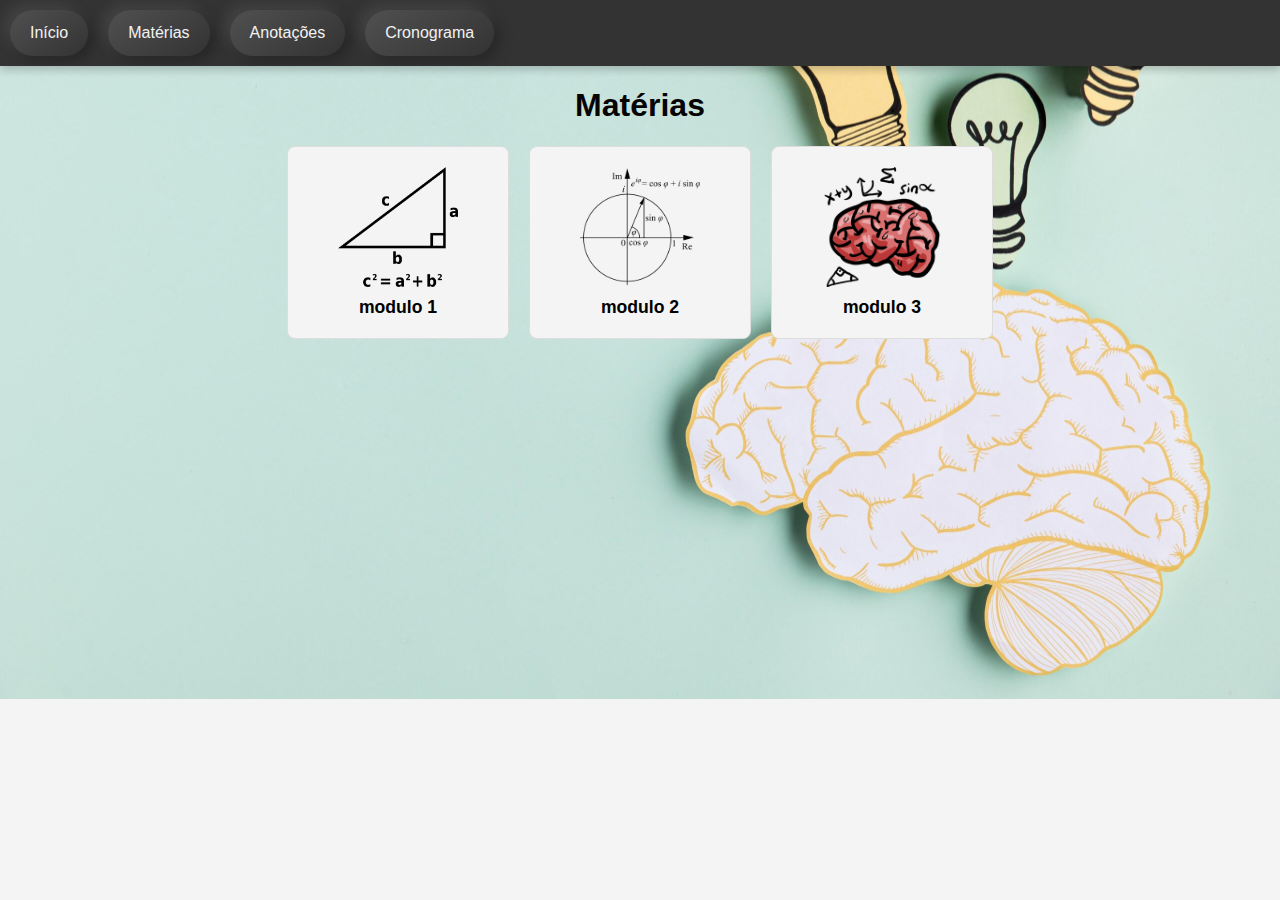
<file: materia-matematica.html>
<!DOCTYPE html>
<html lang="pt-br">
<head>
    <meta charset="UTF-8">
    <meta name="viewport" content="width=device-width, initial-scale=1.0">
    <title>Matérias - Site de Estudos</title>
    <link rel="stylesheet" href="styles.css">
</head>
<body>
    <div class="navbar">
        <a href="index.html">Início</a>
        <a href="materias.html">Matérias</a>
        <a href="anotacoes.html">Anotações</a>
        <a href="Cronograma.html">Cronograma</a>
    </div>

    <div class="container">
        <h1>Matérias</h1>
        <div class="subject-buttons">
            <a href="matematica-modulo1.html" class="subject-button">
                <img src="/imagens/pngwing.com.png" alt="modulo 1">
                <span>modulo 1</span>
            </a>
            <a href="matematica-modulo2.html" class="subject-button">
                <img src="/imagens/pngwing.com (4).png" alt="modulo 2">
                <span>modulo 2</span>
            </a>
            <a href="matematica-modulo3.html" class="subject-button">
                <img src="imagens/pngwing.com (2).png" alt="modulo 3">
                <span>modulo 3</span>
            </a>
            <!-- Adicione mais botões conforme necessário -->
        </div>
    </div>
</body>
</html>
</file>
<file: styles.css>
/* ---------- Regras Globais ---------- */
body {
    font-family: 'Roboto', sans-serif;
    margin: 0;
    padding: 0;
    background-color: #f4f4f4;
    color: #333;
    background-image: url('imagens/tecnicas-de-estudo-scaled.jpg');
    background-size: cover;
    background-position: center 30%;
    background-repeat: no-repeat;
}

/* ---------- Navbar ---------- */
.navbar {
    background-color: #333;
    overflow: hidden;
    padding: 10px 0;
    box-shadow: 0 4px 8px rgba(0, 0, 0, 0.2);
}

.navbar a {
    float: left;
    display: block;
    color: #f2f2f2;
    text-align: center;
    padding: 14px 20px;
    text-decoration: none;
    margin: 0 10px;
    border-radius: 25px;
    background: linear-gradient(145deg, #505050, #333);
    box-shadow: 5px 5px 15px rgba(0, 0, 0, 0.3), -5px -5px 15px rgba(255, 255, 255, 0.1);
    transition: all 0.3s ease;
}

.navbar a:hover {
    background: linear-gradient(145deg, #3b3b3b, #232323);
    box-shadow: 5px 5px 20px rgba(0, 0, 0, 0.4), -5px -5px 20px rgba(255, 255, 255, 0.1);
    transform: translateY(-2px);
    color: #ffffff;
}

/* ---------- Hero Section ---------- */
.hero {
    background-image: url('imagens/estudo-background.jpg');
    background-size: cover;
    background-position: center;
    text-align: center;
    padding: 100px 20px;
    color: rgb(2, 1, 1);
}

.hero h1 {
    font-size: 3em;
    margin: 0;
}

.hero p {
    font-size: 1.5em;
}

/* ---------- Descrição ---------- */
.description {
    text-align: center;
    padding: 40px 20px;
}

.description h2 {
    font-size: 2em;
    margin-bottom: 10px;
}

.description p {
    font-size: 1.2em;
    color: #666;
}

/* ---------- Destaques ---------- */
.highlights {
    display: flex;
    justify-content: space-around;
    padding: 55px 20px;
    background-color: #ffffff;
}

.highlight-item {
    text-align: center;
    width: 30%;
}

.highlight-item img {
    width: 100px;
    height: 100px;
}

.highlight-item h3 {
    font-size: 1.5em;
    margin: 10px 0;
}

.highlight-item p {
    font-size: 1.1em;
    color: #666;
}

/* ---------- Footer ---------- */
footer {
    background-color: #333;
    color: #f2f2f2;
    text-align: center;
    padding: 20px;
}

footer a {
    color: #f2f2f2;
    text-decoration: none;
}

footer a:hover {
    text-decoration: underline;
}

/* ---------- Estilo do Título ---------- */
h1 {
    color: #050303;
    text-align: center;
}

/* ---------- Estilo da Tabela ---------- */
.table {
    width: 100%;
    border-collapse: collapse;
    margin: 20px 0;
}

.table th, .table td {
    padding: 10px;
    border: 1px solid #ffffff;
    text-align: center;
}

.table th {
    background-color: #4CAF50;
    color: rgb(255, 255, 255);
}

.table tr:nth-child(even) {
    background-color: #f2f2f2;
}

.table tr:hover {
    background-color: #ddd;
}

/* ---------- Estilo dos Checkboxes ---------- */
input[type="checkbox"] {
    width: 20px;
    height: 20px;
    cursor: pointer;
    accent-color: #4CAF50;
}

input[type="checkbox"]:checked {
    background-color: #4CAF50;
    border: 2px solid #4CAF50;
}

/* ---------- Estilo das Células ---------- */
td, th {
    font-size: 14px;
}

td:first-child {
    font-weight: bold;
    text-align: left;
}

/* ---------- Botões das Matérias ---------- */
.subject-buttons {
    display: flex;
    flex-wrap: wrap;
    gap: 20px;
    justify-content: center;
}

.subject-button {
    display: flex;
    flex-direction: column;
    align-items: center;
    text-decoration: none;
    color: #000;
    border: 1px solid #ddd;
    border-radius: 8px;
    padding: 20px;
    background-color: #f4f4f4;
    transition: background-color 0.3s, transform 0.3s;
    width: 180px;
    text-align: center;
}

.subject-button img {
    width: 120px;
    height: 120px;
    object-fit: cover;
}

.subject-button:hover {
    background-color: #e0e0e0;
    transform: scale(1.05);
}

.subject-button span {
    margin-top: 10px;
    font-weight: bold;
    font-size: 1.1em;
}

/* ---------- Visualização das Matérias ---------- */
.material-content {
    display: flex;
    flex-direction: column;
    gap: 20px;
}

.material-topic {
    display: flex;
    flex-direction: column;
    gap: 10px;
}

.material-topic h2 {
    font-size: 1.5em;
    margin-bottom: 10px;
}

.material-topic .checkbox-group {
    display: flex;
    flex-direction: column;
    gap: 10px;
}

.material-topic input[type="checkbox"] {
    accent-color: #4CAF50;
}

.material-topic label {
    font-size: 1.1em;
    cursor: pointer;
}

/* ---------- Plano de Fundo ---------- */
body {
    background-image: url('imagens/tecnicas-de-estudo-scaled.jpg');
    background-size: cover;
    background-position: center 30%;
    background-repeat: no-repeat;
    color: rgb(0, 0, 0);
}

/* ---------- Botões dos Módulos ---------- */
.module-buttons {
    display: flex;
    flex-direction: column;
    gap: 20px;
    align-items: center;
    margin-top: 20px;
}

.module-button {
    display: block;
    padding: 15px;
    border: 1px solid #ddd;
    border-radius: 8px;
    background-color: #f4f4f4;
    color: #333;
    text-align: center;
    text-decoration: none;
    font-size: 1.2em;
    width: 200px;
    transition: background-color 0.3s, transform 0.3s;
}

.module-button:hover {
    background-color: #e0e0e0;
    transform: scale(1.05);
}

/* ---------- Upload de Arquivos ---------- */
/* Container do botão de upload */
.upload-container {
    text-align: center;
    margin-top: 20px;
}

/* Estilo do botão de upload */
.custom-file-upload {
    display: inline-block;
    padding: 10px 30px;
    cursor: pointer;
    background-color: #4CAF50;
    color: white;
    font-size: 1.2em;
    border-radius: 25px;
    border: 2px solid #4CAF50;
    transition: background-color 0.3s, box-shadow 0.3s, transform 0.2s;
    box-shadow: 0 4px 8px rgba(0, 0, 0, 0.2);
}

.custom-file-upload:hover {
    background-color: #45a049;
    box-shadow: 0 6px 12px rgba(0, 0, 0, 0.3);
    transform: translateY(-2px);
}

/* Ocultar o input padrão */
#file-upload {
    display: none;
}

/* Área de Upload */
.upload-form {
    text-align: center;
    margin: 20px 0;
}

.upload-button {
    display: inline-block;
    padding: 15px 30px;
    border: none;
    border-radius: 12px;
    background-color: #4CAF50;
    color: #fff;
    font-size: 1em;
    cursor: pointer;
    transition: background-color 0.3s, transform 0.3s;
}

.upload-button:hover {
    background-color: #45a049;
    transform: scale(1.05);
}

/* ---------- Links de Arquivo ---------- */
#upload-result {
    margin-top: 20px;
}

.file-link {
    display: inline-block;
    padding: 10px;
    border: 1px solid #ddd;
    border-radius: 12px;
    background-color: #f4f4f4;
    color: #333;
}
</file>
